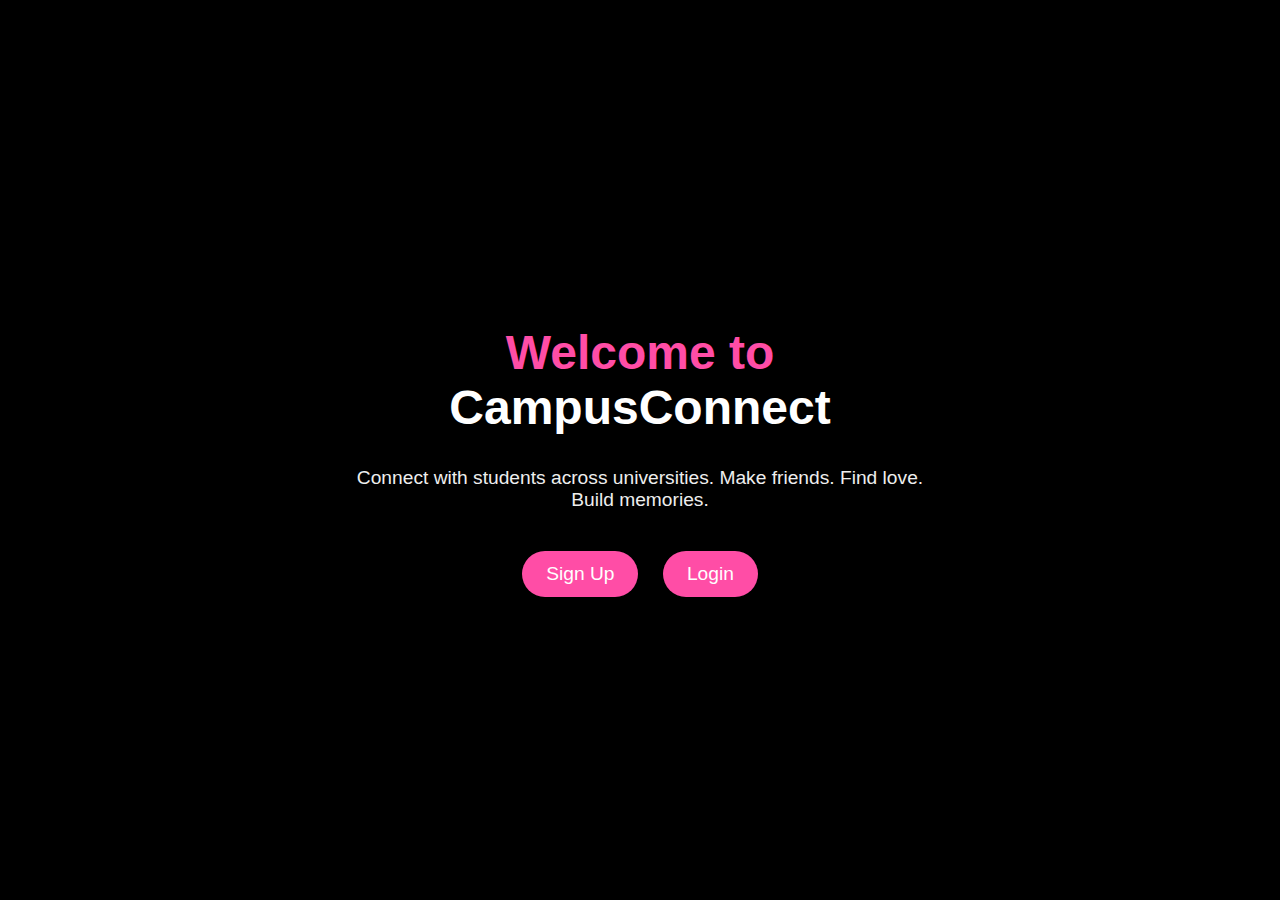
<file: index.html>
<!DOCTYPE html>
<html lang="en">
<head>
  <meta charset="UTF-8" />
  <meta name="viewport" content="width=device-width, initial-scale=1.0"/>
  <title>Welcome to CampusConnect</title>
  <style>
    body {
      background-color: black;
      color: white;
      font-family: Arial, sans-serif;
      display: flex;
      justify-content: center;
      align-items: center;
      height: 100vh;
      text-align: center;
      margin: 0;
      padding: 0;
    }

    .container {
      max-width: 600px;
    }

    h1 {
      font-size: 3rem;
      font-weight: bold;
      color: #ff4da6;
    }

    p {
      font-size: 1.2rem;
      margin: 20px 0;
      color: #eee;
    }

    .buttons {
      margin-top: 30px;
    }

    .buttons a {
      text-decoration: none;
    }

    .buttons button {
      background-color: #ff4da6;
      color: white;
      border: none;
      padding: 12px 24px;
      margin: 10px;
      font-size: 1.2rem;
      border-radius: 25px;
      cursor: pointer;
      transition: background-color 0.3s ease;
    }

    .buttons button:hover {
      background-color: #e60073;
    }
  </style>
</head>
<body>
  <div class="container">
    <h1>Welcome to <span style="color:#fff;">CampusConnect</span></h1>
    <p>Connect with students across universities. Make friends. Find love. Build memories.</p>
    <div class="buttons">
      <a href="signup.html"><button>Sign Up</button></a>
      <a href="login.html"><button>Login</button></a>
    </div>
  </div>
</body>
</html>
</file>
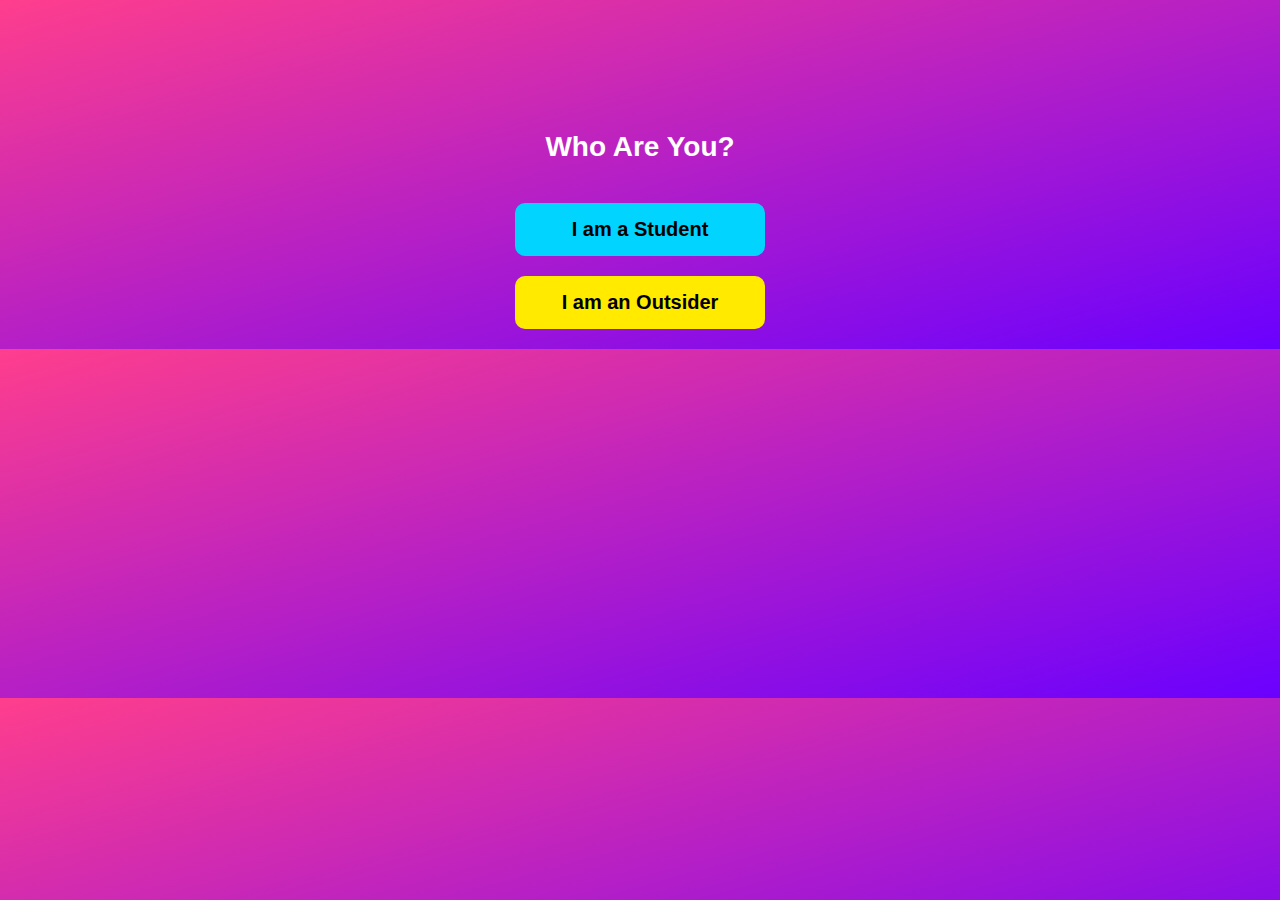
<file: choose.html>
<!DOCTYPE html>
<html lang="en">
<head>
    <meta charset="UTF-8">
    <meta name="viewport" content="width=device-width, initial-scale=1.0">
    <title>Choose Account Type</title>
    <style>
        body {
            font-family: Arial, sans-serif;
            background: linear-gradient(to bottom right, #ff3e8d, #6a00ff);
            color: white;
            text-align: center;
            padding-top: 100px;
        }
        h2 {
            font-size: 28px;
            margin-bottom: 40px;
        }
        .btn {
            display: block;
            width: 250px;
            padding: 15px;
            margin: 20px auto;
            border-radius: 10px;
            font-size: 20px;
            font-weight: bold;
            border: none;
            cursor: pointer;
            transition: 0.3s;
        }
        .student {
            background: #00d4ff;
            color: #000;
        }
        .student:hover {
            background: #00a9cc;
        }
        .outsider {
            background: #ffea00;
            color: #000;
        }
        .outsider:hover {
            background: #ccb900;
        }
    </style>
</head>
<body>

    <h2>Who Are You?</h2>

    <button class="btn student" onclick="goStudent()">I am a Student</button>
    <button class="btn outsider" onclick="goOutsider()">I am an Outsider</button>

    <script>
        function goStudent() {
            window.location.href = "student_profile.html";
        }
        function goOutsider() {
            window.location.href = "outsider_profile.html";
        }
    </script>

</body>
</html>
</file>
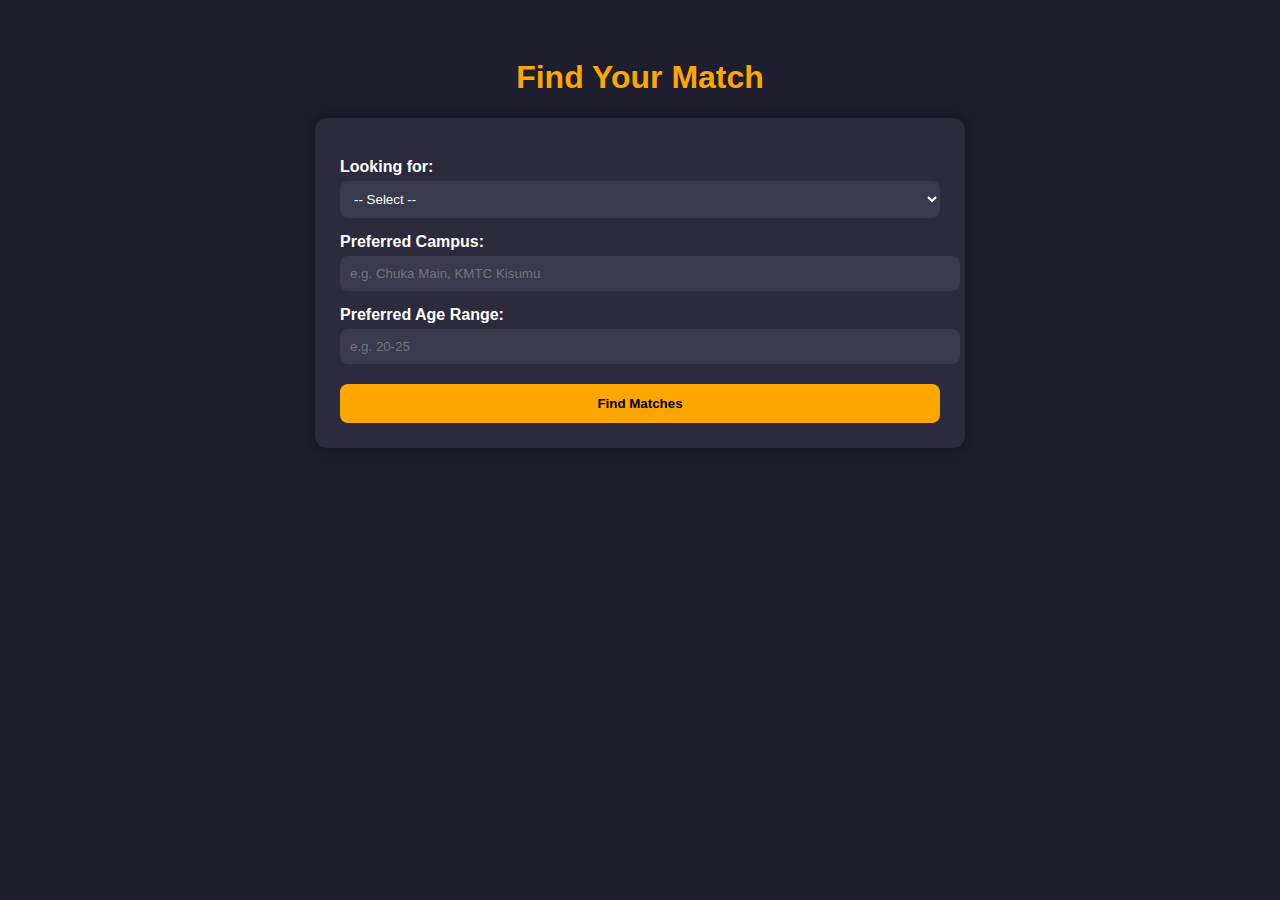
<file: matchmaking.html>
<!DOCTYPE html>
<html lang="en">
<head>
  <meta charset="UTF-8">
  <title>Find Your Match - CampusConnect</title>
  <style>
    body {
      background-color: #1e1e2f;
      font-family: 'Segoe UI', Tahoma, Geneva, Verdana, sans-serif;
      color: #fff;
      padding: 30px;
    }

    h1 {
      text-align: center;
      color: #ffa600;
    }

    form {
      max-width: 600px;
      margin: 0 auto;
      background-color: #2b2b3d;
      padding: 25px;
      border-radius: 12px;
      box-shadow: 0 0 15px rgba(0,0,0,0.4);
    }

    label {
      display: block;
      margin-top: 15px;
      font-weight: 600;
    }

    input[type="text"], select {
      width: 100%;
      padding: 10px;
      border: none;
      border-radius: 8px;
      background-color: #3a3a4f;
      color: #fff;
      margin-top: 5px;
    }

    button {
      margin-top: 20px;
      padding: 12px 25px;
      background-color: #ffa600;
      border: none;
      color: #000;
      font-weight: bold;
      border-radius: 8px;
      cursor: pointer;
      transition: background 0.3s ease;
      width: 100%;
    }

    button:hover {
      background-color: #ff8800;
    }

    .results {
      margin-top: 30px;
      max-width: 800px;
      margin-left: auto;
      margin-right: auto;
    }

    .match-card {
      background-color: #3a3a4f;
      border-radius: 10px;
      padding: 15px;
      margin-bottom: 15px;
      color: #fff;
    }
  </style>
</head>
<body>
  <h1>Find Your Match</h1>
  <form id="matchForm">
    <label>Looking for:</label>
    <select id="matchType">
      <option value="">-- Select --</option>
      <option value="Friends">Friends</option>
      <option value="Relationship">Relationship</option>
      <option value="Casual">Casual</option>
    </select>

    <label>Preferred Campus:</label>
    <input type="text" id="preferredCampus" placeholder="e.g. Chuka Main, KMTC Kisumu">

    <label>Preferred Age Range:</label>
    <input type="text" id="preferredAge" placeholder="e.g. 20-25">

    <button type="submit">Find Matches</button>
  </form>

  <div class="results" id="matchResults"></div>

  <script>
    document.getElementById('matchForm').addEventListener('submit', function (e) {
      e.preventDefault();

      const matchType = document.getElementById('matchType').value;
      const campus = document.getElementById('preferredCampus').value.toLowerCase();
      const ageRange = document.getElementById('preferredAge').value;

      const [minAge, maxAge] = ageRange.split('-').map(num => parseInt(num.trim()));

      // Simulate data - replace with actual data pulled from database
      const users = JSON.parse(localStorage.getItem('profiles')) || [];

      const results = users.filter(user => {
        const age = parseInt(user.age);
        return (
          user.matchType === matchType &&
          user.campus.toLowerCase().includes(campus) &&
          age >= minAge && age <= maxAge
        );
      });

      const resultDiv = document.getElementById('matchResults');
      resultDiv.innerHTML = "";

      if (results.length === 0) {
        resultDiv.innerHTML = "<p>No matches found based on your preferences.</p>";
        return;
      }

      results.forEach(user => {
        resultDiv.innerHTML += `
          <div class="match-card">
            <h3>${user.name}</h3>
            <p><strong>Age:</strong> ${user.age}</p>
            <p><strong>Campus:</strong> ${user.campus}</p>
            <p><strong>Interests:</strong> ${user.interests}</p>
            <p><strong>Bio:</strong> ${user.bio}</p>
          </div>
        `;
      });
    });
  </script>
</body>
</html>
</file>
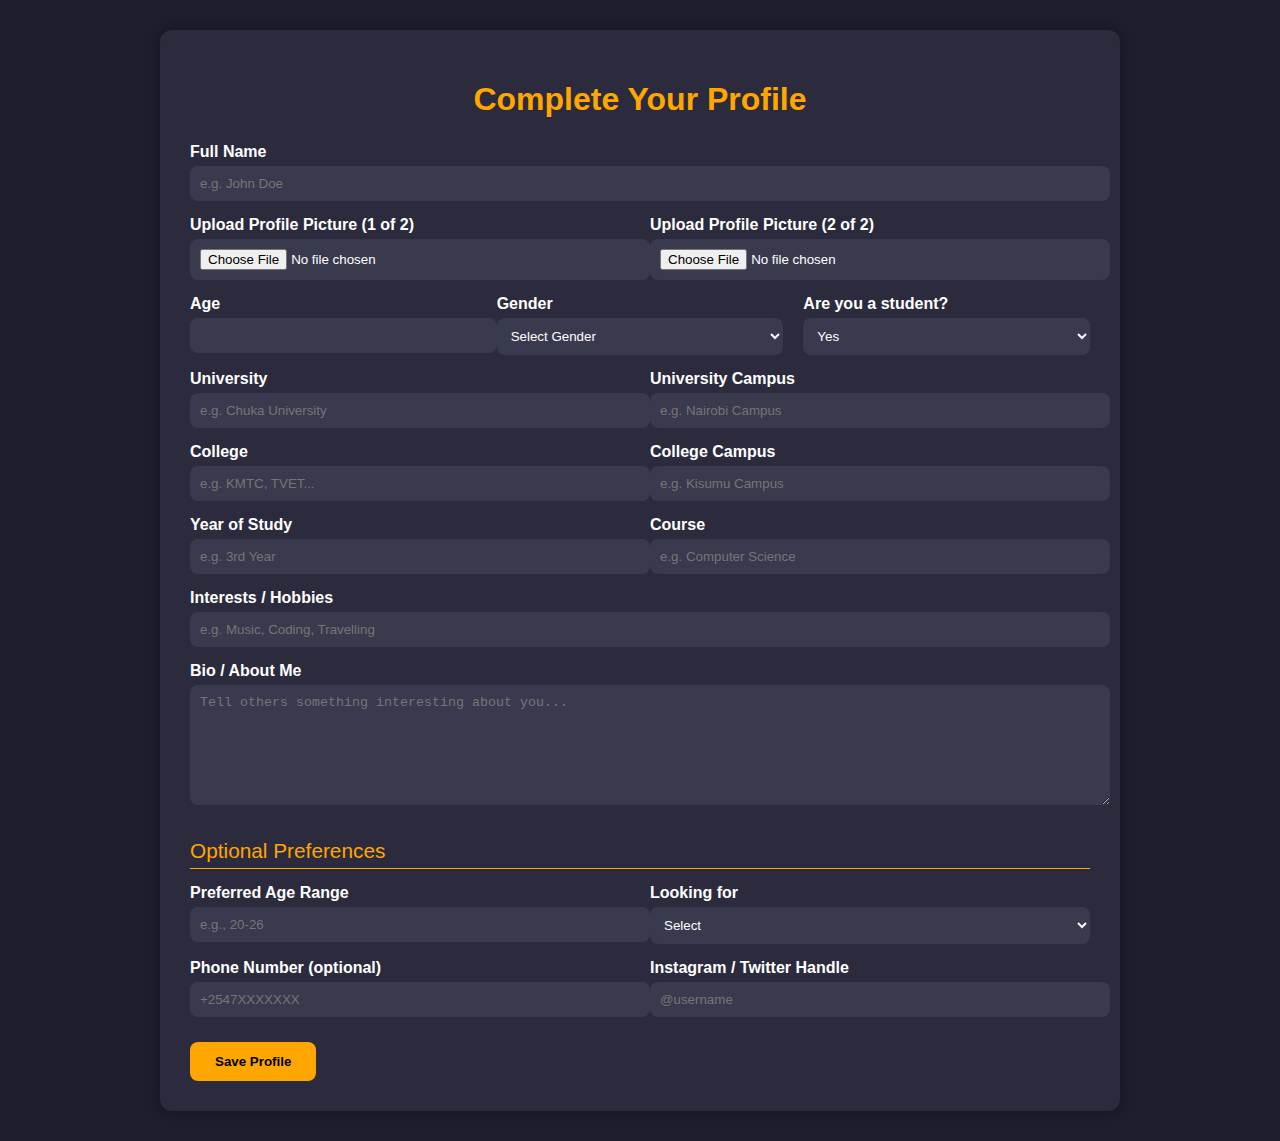
<file: profile.html>
<!DOCTYPE html>
<html lang="en">
<head>
  <meta charset="UTF-8">
  <title>Complete Your Profile</title>
  <style>
    body {
      margin: 0;
      font-family: 'Segoe UI', Tahoma, Geneva, Verdana, sans-serif;
      background-color: #1e1e2f;
      color: #fff;
    }

    .container {
      max-width: 900px;
      margin: 30px auto;
      padding: 30px;
      background-color: #2b2b3d;
      border-radius: 12px;
      box-shadow: 0 0 15px rgba(0,0,0,0.4);
    }

    h1 {
      text-align: center;
      margin-bottom: 25px;
      color: #ffa600;
    }

    label {
      display: block;
      margin-top: 15px;
      font-weight: 600;
    }

    input[type="text"],
    input[type="number"],
    input[type="file"],
    input[type="tel"],
    input[type="email"],
    textarea,
    select {
      width: 100%;
      padding: 10px;
      margin-top: 5px;
      border-radius: 8px;
      border: none;
      background-color: #3a3a4f;
      color: #fff;
    }

    textarea {
      height: 100px;
      resize: vertical;
    }

    .row {
      display: flex;
      gap: 20px;
      flex-wrap: wrap;
    }

    .row > div {
      flex: 1;
      min-width: 250px;
    }

    .section-title {
      margin-top: 30px;
      font-size: 1.3em;
      color: #ffa600;
      border-bottom: 1px solid #ffa600;
      padding-bottom: 5px;
    }

    button {
      margin-top: 25px;
      padding: 12px 25px;
      background-color: #ffa600;
      border: none;
      color: #000;
      font-weight: bold;
      border-radius: 8px;
      cursor: pointer;
      transition: background 0.3s ease;
    }

    button:hover {
      background-color: #ff8800;
    }
  </style>
</head>
<body>
  <div class="container">
    <h1>Complete Your Profile</h1>
    <form id="profileForm">
      <label>Full Name</label>
      <input type="text" placeholder="e.g. John Doe" required>

      <div class="row">
        <div>
          <label>Upload Profile Picture (1 of 2)</label>
          <input type="file" accept="image/*">
        </div>
        <div>
          <label>Upload Profile Picture (2 of 2)</label>
          <input type="file" accept="image/*">
        </div>
      </div>

      <div class="row">
        <div>
          <label>Age</label>
          <input type="number" min="16" max="100" required>
        </div>
        <div>
          <label>Gender</label>
          <select>
            <option>Select Gender</option>
            <option>Male</option>
            <option>Female</option>
            <option>Other</option>
          </select>
        </div>
        <div>
          <label>Are you a student?</label>
          <select id="isStudent">
            <option value="yes">Yes</option>
            <option value="no">No (Outsider)</option>
          </select>
        </div>
      </div>

      <div class="row student-only">
        <div>
          <label>University</label>
          <input type="text" placeholder="e.g. Chuka University">
        </div>
        <div>
          <label>University Campus</label>
          <input type="text" placeholder="e.g. Nairobi Campus">
        </div>
      </div>

      <div class="row student-only">
        <div>
          <label>College</label>
          <input type="text" placeholder="e.g. KMTC, TVET...">
        </div>
        <div>
          <label>College Campus</label>
          <input type="text" placeholder="e.g. Kisumu Campus">
        </div>
      </div>

      <div class="row student-only">
        <div>
          <label>Year of Study</label>
          <input type="text" placeholder="e.g. 3rd Year">
        </div>
        <div>
          <label>Course</label>
          <input type="text" placeholder="e.g. Computer Science">
        </div>
      </div>

      <label>Interests / Hobbies</label>
      <input type="text" placeholder="e.g. Music, Coding, Travelling">

      <label>Bio / About Me</label>
      <textarea placeholder="Tell others something interesting about you..."></textarea>

      <div class="section-title">Optional Preferences</div>

      <div class="row">
        <div>
          <label>Preferred Age Range</label>
          <input type="text" placeholder="e.g., 20-26">
        </div>
        <div>
          <label>Looking for</label>
          <select>
            <option>Select</option>
            <option>Friends</option>
            <option>Relationship</option>
            <option>Casual</option>
          </select>
        </div>
      </div>

      <div class="row">
        <div>
          <label>Phone Number (optional)</label>
          <input type="tel" placeholder="+2547XXXXXXX">
        </div>
        <div>
          <label>Instagram / Twitter Handle</label>
          <input type="text" placeholder="@username">
        </div>
      </div>

      <button type="submit">Save Profile</button>
    </form>
  </div>

  <script>
    // Toggle visibility of student-only fields
    const studentSelect = document.getElementById('isStudent');
    const studentFields = document.querySelectorAll('.student-only');

    function toggleStudentFields() {
      if (studentSelect.value === 'no') {
        studentFields.forEach(field => field.style.display = 'none');
      } else {
        studentFields.forEach(field => field.style.display = 'flex');
      }
    }

    studentSelect.addEventListener('change', toggleStudentFields);
    toggleStudentFields(); // Initial check

    // Handle form submission and redirect
    document.getElementById('profileForm').addEventListener('submit', function(e) {
      e.preventDefault(); // Prevent actual form submit

      alert("Profile saved! Redirecting...");

      // Redirect to matchmaking or next page
      window.location.href = "matchmaking.html"; // You can change this to any next page
    });
  </script>
</body>
</html>
</file>
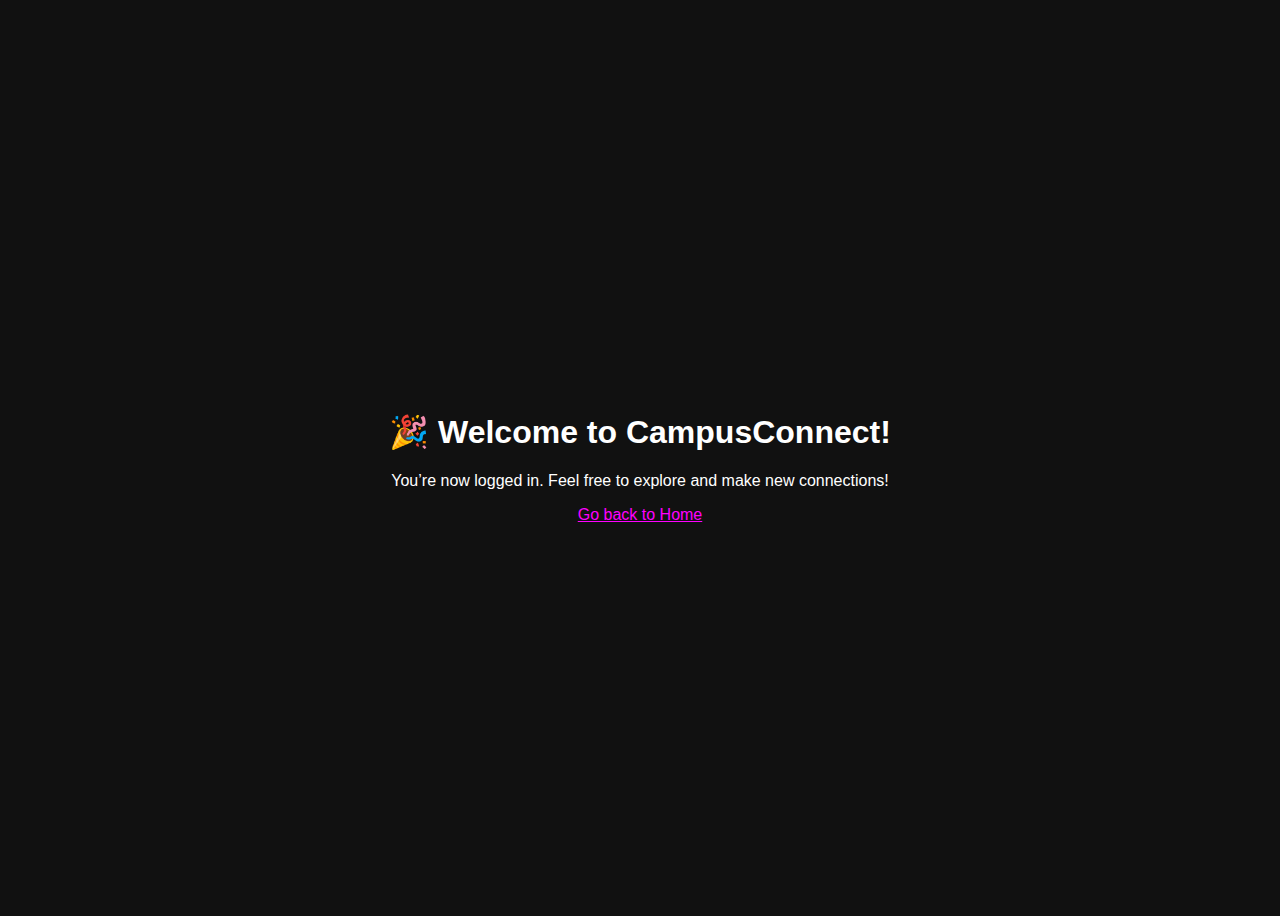
<file: welcome.html>
<!-- welcome.html -->
<!DOCTYPE html>
<html>
<head>
  <title>Welcome to CampusConnect</title>
  <style>
    body {
      background: #111;
      color: white;
      font-family: sans-serif;
      display: flex;
      justify-content: center;
      align-items: center;
      height: 100vh;
    }
    .welcome-box {
      text-align: center;
    }
  </style>
</head>
<body>
  <div class="welcome-box">
    <h1>🎉 Welcome to CampusConnect!</h1>
    <p>You’re now logged in. Feel free to explore and make new connections!</p>
    <a href="index.html" style="color: #f0f;">Go back to Home</a>
  </div>
</body>
</html>
</file>
